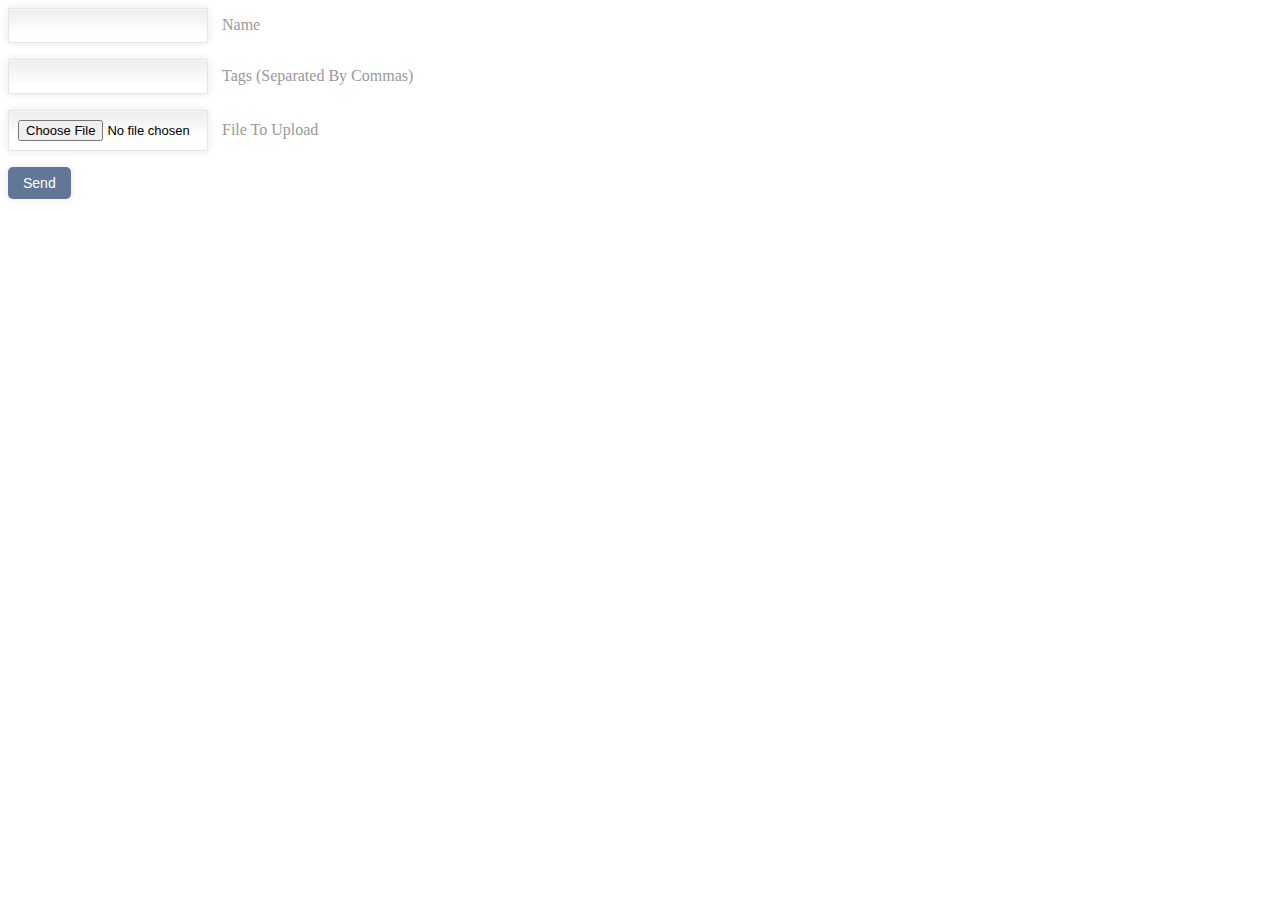
<file: pub/index.html>
<html>

<head>
<link rel="stylesheet" type="text/css" href="style.css">

</head>
<body>
</body>


<form class="form" method="post" enctype="multipart/form-data" action="/upload">
	<p class="name">
		<input type="text" name="name" id="name" />
		<label for="name">Name</label>
	</p>

	<p class="tags">
		<input type="text" name="tags" id="tags" />
		<label for="tags">Tags (Separated By Commas)</label>
	</p>

	<p class="file">
      <input type="file" name="file">
	  <label for="file"> File To Upload </label>
	</p>

	<p class="submit">
		<input type="submit" value="Send" />
	</p>

</form>

</html>
</file>
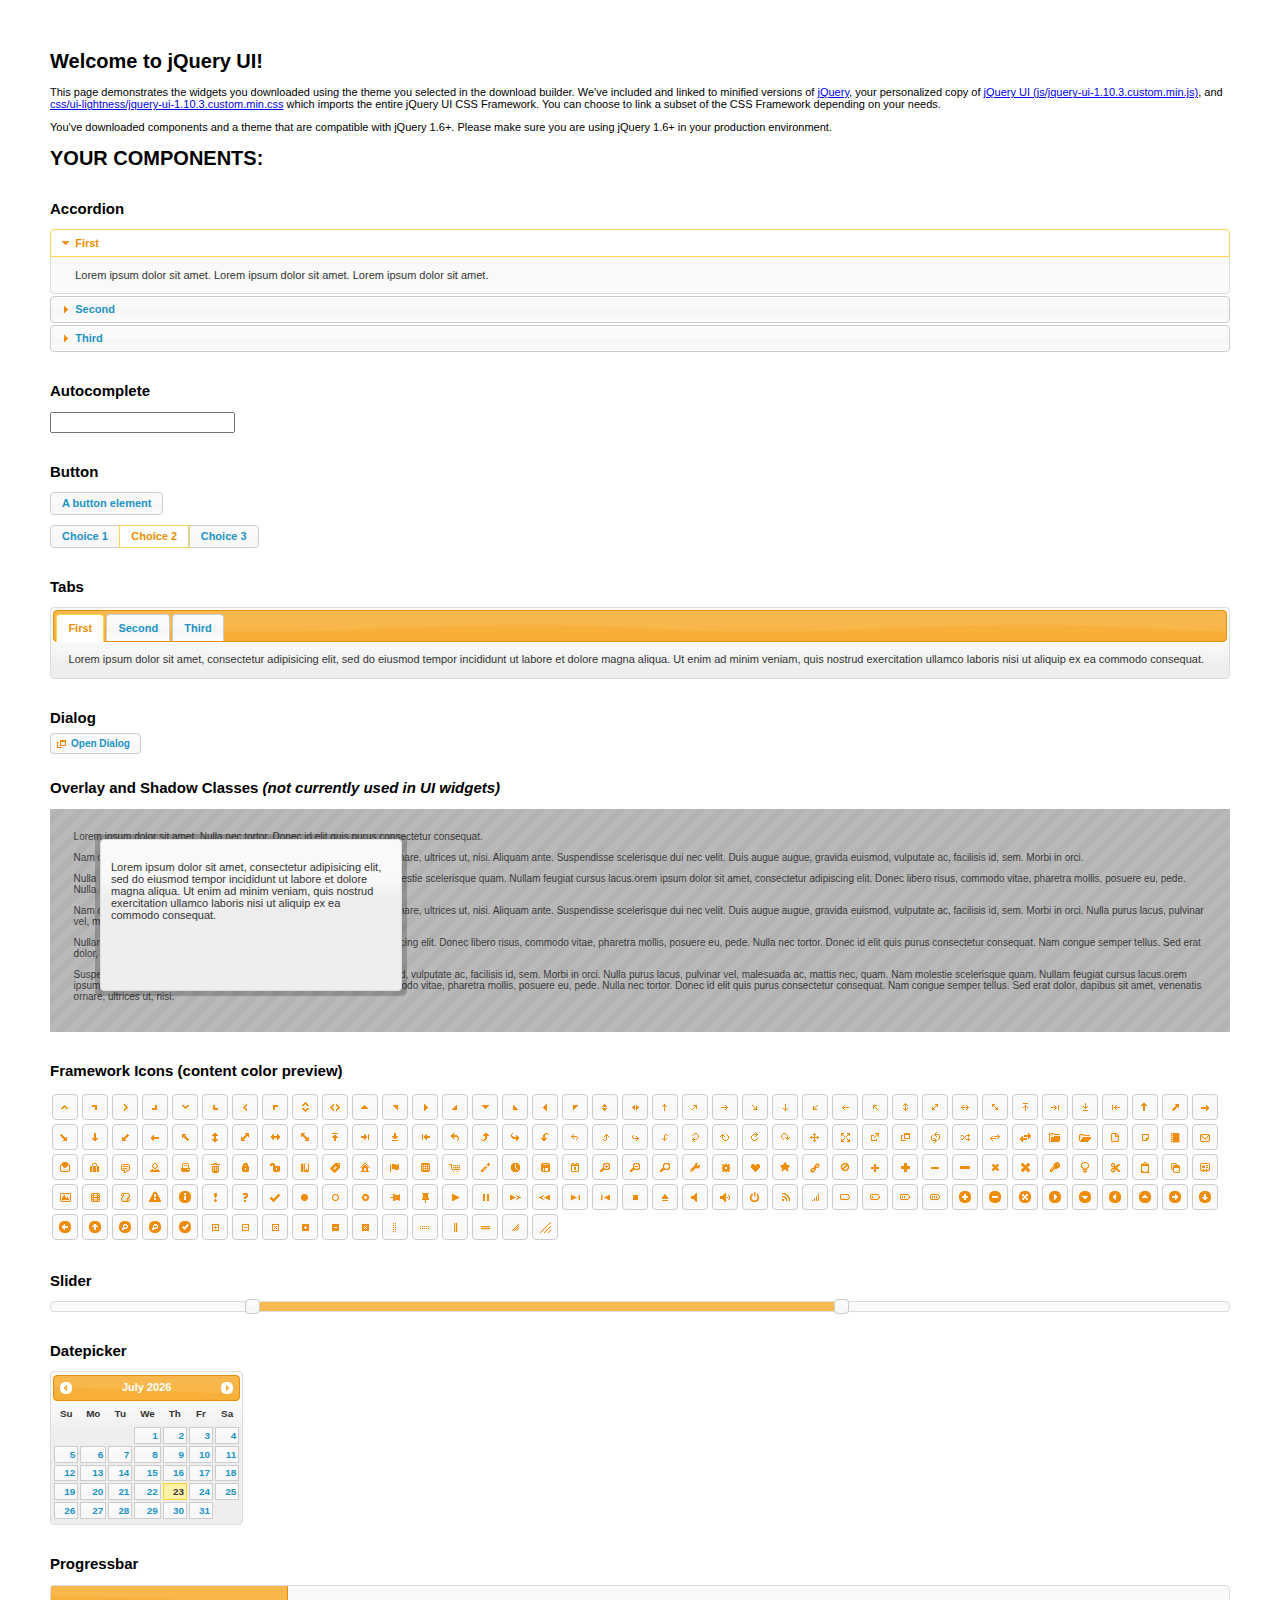
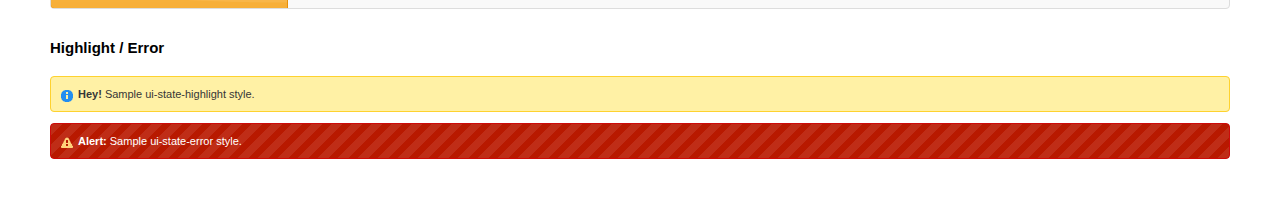
<file: pub/jquery-ui/index.html>
<!doctype html>
<html lang="us">
<head>
	<meta charset="utf-8">
	<title>jQuery UI Example Page</title>
	<link href="css/ui-lightness/jquery-ui-1.10.3.custom.css" rel="stylesheet">
	<script src="js/jquery-1.9.1.js"></script>
	<script src="js/jquery-ui-1.10.3.custom.js"></script>
	<script>
	$(function() {
		
		$( "#accordion" ).accordion();
		

		
		var availableTags = [
			"ActionScript",
			"AppleScript",
			"Asp",
			"BASIC",
			"C",
			"C++",
			"Clojure",
			"COBOL",
			"ColdFusion",
			"Erlang",
			"Fortran",
			"Groovy",
			"Haskell",
			"Java",
			"JavaScript",
			"Lisp",
			"Perl",
			"PHP",
			"Python",
			"Ruby",
			"Scala",
			"Scheme"
		];
		$( "#autocomplete" ).autocomplete({
			source: availableTags
		});
		

		
		$( "#button" ).button();
		$( "#radioset" ).buttonset();
		

		
		$( "#tabs" ).tabs();
		

		
		$( "#dialog" ).dialog({
			autoOpen: false,
			width: 400,
			buttons: [
				{
					text: "Ok",
					click: function() {
						$( this ).dialog( "close" );
					}
				},
				{
					text: "Cancel",
					click: function() {
						$( this ).dialog( "close" );
					}
				}
			]
		});

		// Link to open the dialog
		$( "#dialog-link" ).click(function( event ) {
			$( "#dialog" ).dialog( "open" );
			event.preventDefault();
		});
		

		
		$( "#datepicker" ).datepicker({
			inline: true
		});
		

		
		$( "#slider" ).slider({
			range: true,
			values: [ 17, 67 ]
		});
		

		
		$( "#progressbar" ).progressbar({
			value: 20
		});
		

		// Hover states on the static widgets
		$( "#dialog-link, #icons li" ).hover(
			function() {
				$( this ).addClass( "ui-state-hover" );
			},
			function() {
				$( this ).removeClass( "ui-state-hover" );
			}
		);
	});
	</script>
	<style>
	body{
		font: 62.5% "Trebuchet MS", sans-serif;
		margin: 50px;
	}
	.demoHeaders {
		margin-top: 2em;
	}
	#dialog-link {
		padding: .4em 1em .4em 20px;
		text-decoration: none;
		position: relative;
	}
	#dialog-link span.ui-icon {
		margin: 0 5px 0 0;
		position: absolute;
		left: .2em;
		top: 50%;
		margin-top: -8px;
	}
	#icons {
		margin: 0;
		padding: 0;
	}
	#icons li {
		margin: 2px;
		position: relative;
		padding: 4px 0;
		cursor: pointer;
		float: left;
		list-style: none;
	}
	#icons span.ui-icon {
		float: left;
		margin: 0 4px;
	}
	.fakewindowcontain .ui-widget-overlay {
		position: absolute;
	}
	</style>
</head>
<body>

<h1>Welcome to jQuery UI!</h1>

<div class="ui-widget">
	<p>This page demonstrates the widgets you downloaded using the theme you selected in the download builder. We've included and linked to minified versions of <a href="js/jquery-1.9.1.js">jQuery</a>, your personalized copy of <a href="js/jquery-ui-1.10.3.custom.min.js">jQuery UI (js/jquery-ui-1.10.3.custom.min.js)</a>, and <a href="css/ui-lightness/jquery-ui-1.10.3.custom.min.css">css/ui-lightness/jquery-ui-1.10.3.custom.min.css</a> which imports the entire jQuery UI CSS Framework. You can choose to link a subset of the CSS Framework depending on your needs. </p>
	<p>You've downloaded components and a theme that are compatible with jQuery 1.6+. Please make sure you are using jQuery 1.6+ in your production environment.</p>
</div>

<h1>YOUR COMPONENTS:</h1>


<!-- Accordion -->
<h2 class="demoHeaders">Accordion</h2>
<div id="accordion">
	<h3>First</h3>
	<div>Lorem ipsum dolor sit amet. Lorem ipsum dolor sit amet. Lorem ipsum dolor sit amet.</div>
	<h3>Second</h3>
	<div>Phasellus mattis tincidunt nibh.</div>
	<h3>Third</h3>
	<div>Nam dui erat, auctor a, dignissim quis.</div>
</div>



<!-- Autocomplete -->
<h2 class="demoHeaders">Autocomplete</h2>
<div>
	<input id="autocomplete" title="type &quot;a&quot;">
</div>



<!-- Button -->
<h2 class="demoHeaders">Button</h2>
<button id="button">A button element</button>
<form style="margin-top: 1em;">
	<div id="radioset">
		<input type="radio" id="radio1" name="radio"><label for="radio1">Choice 1</label>
		<input type="radio" id="radio2" name="radio" checked="checked"><label for="radio2">Choice 2</label>
		<input type="radio" id="radio3" name="radio"><label for="radio3">Choice 3</label>
	</div>
</form>



<!-- Tabs -->
<h2 class="demoHeaders">Tabs</h2>
<div id="tabs">
	<ul>
		<li><a href="#tabs-1">First</a></li>
		<li><a href="#tabs-2">Second</a></li>
		<li><a href="#tabs-3">Third</a></li>
	</ul>
	<div id="tabs-1">Lorem ipsum dolor sit amet, consectetur adipisicing elit, sed do eiusmod tempor incididunt ut labore et dolore magna aliqua. Ut enim ad minim veniam, quis nostrud exercitation ullamco laboris nisi ut aliquip ex ea commodo consequat.</div>
	<div id="tabs-2">Phasellus mattis tincidunt nibh. Cras orci urna, blandit id, pretium vel, aliquet ornare, felis. Maecenas scelerisque sem non nisl. Fusce sed lorem in enim dictum bibendum.</div>
	<div id="tabs-3">Nam dui erat, auctor a, dignissim quis, sollicitudin eu, felis. Pellentesque nisi urna, interdum eget, sagittis et, consequat vestibulum, lacus. Mauris porttitor ullamcorper augue.</div>
</div>



<!-- Dialog NOTE: Dialog is not generated by UI in this demo so it can be visually styled in themeroller-->
<h2 class="demoHeaders">Dialog</h2>
<p><a href="#" id="dialog-link" class="ui-state-default ui-corner-all"><span class="ui-icon ui-icon-newwin"></span>Open Dialog</a></p>

<h2 class="demoHeaders">Overlay and Shadow Classes <em>(not currently used in UI widgets)</em></h2>
<div style="position: relative; width: 96%; height: 200px; padding:1% 2%; overflow:hidden;" class="fakewindowcontain">
	<p>Lorem ipsum dolor sit amet,  Nulla nec tortor. Donec id elit quis purus consectetur consequat. </p><p>Nam congue semper tellus. Sed erat dolor, dapibus sit amet, venenatis ornare, ultrices ut, nisi. Aliquam ante. Suspendisse scelerisque dui nec velit. Duis augue augue, gravida euismod, vulputate ac, facilisis id, sem. Morbi in orci. </p><p>Nulla purus lacus, pulvinar vel, malesuada ac, mattis nec, quam. Nam molestie scelerisque quam. Nullam feugiat cursus lacus.orem ipsum dolor sit amet, consectetur adipiscing elit. Donec libero risus, commodo vitae, pharetra mollis, posuere eu, pede. Nulla nec tortor. Donec id elit quis purus consectetur consequat. </p><p>Nam congue semper tellus. Sed erat dolor, dapibus sit amet, venenatis ornare, ultrices ut, nisi. Aliquam ante. Suspendisse scelerisque dui nec velit. Duis augue augue, gravida euismod, vulputate ac, facilisis id, sem. Morbi in orci. Nulla purus lacus, pulvinar vel, malesuada ac, mattis nec, quam. Nam molestie scelerisque quam. </p><p>Nullam feugiat cursus lacus.orem ipsum dolor sit amet, consectetur adipiscing elit. Donec libero risus, commodo vitae, pharetra mollis, posuere eu, pede. Nulla nec tortor. Donec id elit quis purus consectetur consequat. Nam congue semper tellus. Sed erat dolor, dapibus sit amet, venenatis ornare, ultrices ut, nisi. Aliquam ante. </p><p>Suspendisse scelerisque dui nec velit. Duis augue augue, gravida euismod, vulputate ac, facilisis id, sem. Morbi in orci. Nulla purus lacus, pulvinar vel, malesuada ac, mattis nec, quam. Nam molestie scelerisque quam. Nullam feugiat cursus lacus.orem ipsum dolor sit amet, consectetur adipiscing elit. Donec libero risus, commodo vitae, pharetra mollis, posuere eu, pede. Nulla nec tortor. Donec id elit quis purus consectetur consequat. Nam congue semper tellus. Sed erat dolor, dapibus sit amet, venenatis ornare, ultrices ut, nisi. </p>

	<!-- ui-dialog -->
	<div class="ui-overlay"><div class="ui-widget-overlay"></div><div class="ui-widget-shadow ui-corner-all" style="width: 302px; height: 152px; position: absolute; left: 50px; top: 30px;"></div></div>
	<div style="position: absolute; width: 280px; height: 130px;left: 50px; top: 30px; padding: 10px;" class="ui-widget ui-widget-content ui-corner-all">
		<div class="ui-dialog-content ui-widget-content" style="background: none; border: 0;">
			<p>Lorem ipsum dolor sit amet, consectetur adipisicing elit, sed do eiusmod tempor incididunt ut labore et dolore magna aliqua. Ut enim ad minim veniam, quis nostrud exercitation ullamco laboris nisi ut aliquip ex ea commodo consequat.</p>
		</div>
	</div>

</div>

<!-- ui-dialog -->
<div id="dialog" title="Dialog Title">
	<p>Lorem ipsum dolor sit amet, consectetur adipisicing elit, sed do eiusmod tempor incididunt ut labore et dolore magna aliqua. Ut enim ad minim veniam, quis nostrud exercitation ullamco laboris nisi ut aliquip ex ea commodo consequat.</p>
</div>



<h2 class="demoHeaders">Framework Icons (content color preview)</h2>
<ul id="icons" class="ui-widget ui-helper-clearfix">
	<li class="ui-state-default ui-corner-all" title=".ui-icon-carat-1-n"><span class="ui-icon ui-icon-carat-1-n"></span></li>
	<li class="ui-state-default ui-corner-all" title=".ui-icon-carat-1-ne"><span class="ui-icon ui-icon-carat-1-ne"></span></li>
	<li class="ui-state-default ui-corner-all" title=".ui-icon-carat-1-e"><span class="ui-icon ui-icon-carat-1-e"></span></li>
	<li class="ui-state-default ui-corner-all" title=".ui-icon-carat-1-se"><span class="ui-icon ui-icon-carat-1-se"></span></li>
	<li class="ui-state-default ui-corner-all" title=".ui-icon-carat-1-s"><span class="ui-icon ui-icon-carat-1-s"></span></li>
	<li class="ui-state-default ui-corner-all" title=".ui-icon-carat-1-sw"><span class="ui-icon ui-icon-carat-1-sw"></span></li>
	<li class="ui-state-default ui-corner-all" title=".ui-icon-carat-1-w"><span class="ui-icon ui-icon-carat-1-w"></span></li>
	<li class="ui-state-default ui-corner-all" title=".ui-icon-carat-1-nw"><span class="ui-icon ui-icon-carat-1-nw"></span></li>
	<li class="ui-state-default ui-corner-all" title=".ui-icon-carat-2-n-s"><span class="ui-icon ui-icon-carat-2-n-s"></span></li>
	<li class="ui-state-default ui-corner-all" title=".ui-icon-carat-2-e-w"><span class="ui-icon ui-icon-carat-2-e-w"></span></li>
	<li class="ui-state-default ui-corner-all" title=".ui-icon-triangle-1-n"><span class="ui-icon ui-icon-triangle-1-n"></span></li>
	<li class="ui-state-default ui-corner-all" title=".ui-icon-triangle-1-ne"><span class="ui-icon ui-icon-triangle-1-ne"></span></li>
	<li class="ui-state-default ui-corner-all" title=".ui-icon-triangle-1-e"><span class="ui-icon ui-icon-triangle-1-e"></span></li>
	<li class="ui-state-default ui-corner-all" title=".ui-icon-triangle-1-se"><span class="ui-icon ui-icon-triangle-1-se"></span></li>
	<li class="ui-state-default ui-corner-all" title=".ui-icon-triangle-1-s"><span class="ui-icon ui-icon-triangle-1-s"></span></li>
	<li class="ui-state-default ui-corner-all" title=".ui-icon-triangle-1-sw"><span class="ui-icon ui-icon-triangle-1-sw"></span></li>
	<li class="ui-state-default ui-corner-all" title=".ui-icon-triangle-1-w"><span class="ui-icon ui-icon-triangle-1-w"></span></li>
	<li class="ui-state-default ui-corner-all" title=".ui-icon-triangle-1-nw"><span class="ui-icon ui-icon-triangle-1-nw"></span></li>
	<li class="ui-state-default ui-corner-all" title=".ui-icon-triangle-2-n-s"><span class="ui-icon ui-icon-triangle-2-n-s"></span></li>
	<li class="ui-state-default ui-corner-all" title=".ui-icon-triangle-2-e-w"><span class="ui-icon ui-icon-triangle-2-e-w"></span></li>
	<li class="ui-state-default ui-corner-all" title=".ui-icon-arrow-1-n"><span class="ui-icon ui-icon-arrow-1-n"></span></li>
	<li class="ui-state-default ui-corner-all" title=".ui-icon-arrow-1-ne"><span class="ui-icon ui-icon-arrow-1-ne"></span></li>
	<li class="ui-state-default ui-corner-all" title=".ui-icon-arrow-1-e"><span class="ui-icon ui-icon-arrow-1-e"></span></li>
	<li class="ui-state-default ui-corner-all" title=".ui-icon-arrow-1-se"><span class="ui-icon ui-icon-arrow-1-se"></span></li>
	<li class="ui-state-default ui-corner-all" title=".ui-icon-arrow-1-s"><span class="ui-icon ui-icon-arrow-1-s"></span></li>
	<li class="ui-state-default ui-corner-all" title=".ui-icon-arrow-1-sw"><span class="ui-icon ui-icon-arrow-1-sw"></span></li>
	<li class="ui-state-default ui-corner-all" title=".ui-icon-arrow-1-w"><span class="ui-icon ui-icon-arrow-1-w"></span></li>
	<li class="ui-state-default ui-corner-all" title=".ui-icon-arrow-1-nw"><span class="ui-icon ui-icon-arrow-1-nw"></span></li>
	<li class="ui-state-default ui-corner-all" title=".ui-icon-arrow-2-n-s"><span class="ui-icon ui-icon-arrow-2-n-s"></span></li>
	<li class="ui-state-default ui-corner-all" title=".ui-icon-arrow-2-ne-sw"><span class="ui-icon ui-icon-arrow-2-ne-sw"></span></li>
	<li class="ui-state-default ui-corner-all" title=".ui-icon-arrow-2-e-w"><span class="ui-icon ui-icon-arrow-2-e-w"></span></li>
	<li class="ui-state-default ui-corner-all" title=".ui-icon-arrow-2-se-nw"><span class="ui-icon ui-icon-arrow-2-se-nw"></span></li>
	<li class="ui-state-default ui-corner-all" title=".ui-icon-arrowstop-1-n"><span class="ui-icon ui-icon-arrowstop-1-n"></span></li>
	<li class="ui-state-default ui-corner-all" title=".ui-icon-arrowstop-1-e"><span class="ui-icon ui-icon-arrowstop-1-e"></span></li>
	<li class="ui-state-default ui-corner-all" title=".ui-icon-arrowstop-1-s"><span class="ui-icon ui-icon-arrowstop-1-s"></span></li>
	<li class="ui-state-default ui-corner-all" title=".ui-icon-arrowstop-1-w"><span class="ui-icon ui-icon-arrowstop-1-w"></span></li>
	<li class="ui-state-default ui-corner-all" title=".ui-icon-arrowthick-1-n"><span class="ui-icon ui-icon-arrowthick-1-n"></span></li>
	<li class="ui-state-default ui-corner-all" title=".ui-icon-arrowthick-1-ne"><span class="ui-icon ui-icon-arrowthick-1-ne"></span></li>
	<li class="ui-state-default ui-corner-all" title=".ui-icon-arrowthick-1-e"><span class="ui-icon ui-icon-arrowthick-1-e"></span></li>
	<li class="ui-state-default ui-corner-all" title=".ui-icon-arrowthick-1-se"><span class="ui-icon ui-icon-arrowthick-1-se"></span></li>
	<li class="ui-state-default ui-corner-all" title=".ui-icon-arrowthick-1-s"><span class="ui-icon ui-icon-arrowthick-1-s"></span></li>
	<li class="ui-state-default ui-corner-all" title=".ui-icon-arrowthick-1-sw"><span class="ui-icon ui-icon-arrowthick-1-sw"></span></li>
	<li class="ui-state-default ui-corner-all" title=".ui-icon-arrowthick-1-w"><span class="ui-icon ui-icon-arrowthick-1-w"></span></li>
	<li class="ui-state-default ui-corner-all" title=".ui-icon-arrowthick-1-nw"><span class="ui-icon ui-icon-arrowthick-1-nw"></span></li>
	<li class="ui-state-default ui-corner-all" title=".ui-icon-arrowthick-2-n-s"><span class="ui-icon ui-icon-arrowthick-2-n-s"></span></li>
	<li class="ui-state-default ui-corner-all" title=".ui-icon-arrowthick-2-ne-sw"><span class="ui-icon ui-icon-arrowthick-2-ne-sw"></span></li>
	<li class="ui-state-default ui-corner-all" title=".ui-icon-arrowthick-2-e-w"><span class="ui-icon ui-icon-arrowthick-2-e-w"></span></li>
	<li class="ui-state-default ui-corner-all" title=".ui-icon-arrowthick-2-se-nw"><span class="ui-icon ui-icon-arrowthick-2-se-nw"></span></li>
	<li class="ui-state-default ui-corner-all" title=".ui-icon-arrowthickstop-1-n"><span class="ui-icon ui-icon-arrowthickstop-1-n"></span></li>
	<li class="ui-state-default ui-corner-all" title=".ui-icon-arrowthickstop-1-e"><span class="ui-icon ui-icon-arrowthickstop-1-e"></span></li>
	<li class="ui-state-default ui-corner-all" title=".ui-icon-arrowthickstop-1-s"><span class="ui-icon ui-icon-arrowthickstop-1-s"></span></li>
	<li class="ui-state-default ui-corner-all" title=".ui-icon-arrowthickstop-1-w"><span class="ui-icon ui-icon-arrowthickstop-1-w"></span></li>
	<li class="ui-state-default ui-corner-all" title=".ui-icon-arrowreturnthick-1-w"><span class="ui-icon ui-icon-arrowreturnthick-1-w"></span></li>
	<li class="ui-state-default ui-corner-all" title=".ui-icon-arrowreturnthick-1-n"><span class="ui-icon ui-icon-arrowreturnthick-1-n"></span></li>
	<li class="ui-state-default ui-corner-all" title=".ui-icon-arrowreturnthick-1-e"><span class="ui-icon ui-icon-arrowreturnthick-1-e"></span></li>
	<li class="ui-state-default ui-corner-all" title=".ui-icon-arrowreturnthick-1-s"><span class="ui-icon ui-icon-arrowreturnthick-1-s"></span></li>
	<li class="ui-state-default ui-corner-all" title=".ui-icon-arrowreturn-1-w"><span class="ui-icon ui-icon-arrowreturn-1-w"></span></li>
	<li class="ui-state-default ui-corner-all" title=".ui-icon-arrowreturn-1-n"><span class="ui-icon ui-icon-arrowreturn-1-n"></span></li>
	<li class="ui-state-default ui-corner-all" title=".ui-icon-arrowreturn-1-e"><span class="ui-icon ui-icon-arrowreturn-1-e"></span></li>
	<li class="ui-state-default ui-corner-all" title=".ui-icon-arrowreturn-1-s"><span class="ui-icon ui-icon-arrowreturn-1-s"></span></li>
	<li class="ui-state-default ui-corner-all" title=".ui-icon-arrowrefresh-1-w"><span class="ui-icon ui-icon-arrowrefresh-1-w"></span></li>
	<li class="ui-state-default ui-corner-all" title=".ui-icon-arrowrefresh-1-n"><span class="ui-icon ui-icon-arrowrefresh-1-n"></span></li>
	<li class="ui-state-default ui-corner-all" title=".ui-icon-arrowrefresh-1-e"><span class="ui-icon ui-icon-arrowrefresh-1-e"></span></li>
	<li class="ui-state-default ui-corner-all" title=".ui-icon-arrowrefresh-1-s"><span class="ui-icon ui-icon-arrowrefresh-1-s"></span></li>
	<li class="ui-state-default ui-corner-all" title=".ui-icon-arrow-4"><span class="ui-icon ui-icon-arrow-4"></span></li>
	<li class="ui-state-default ui-corner-all" title=".ui-icon-arrow-4-diag"><span class="ui-icon ui-icon-arrow-4-diag"></span></li>
	<li class="ui-state-default ui-corner-all" title=".ui-icon-extlink"><span class="ui-icon ui-icon-extlink"></span></li>
	<li class="ui-state-default ui-corner-all" title=".ui-icon-newwin"><span class="ui-icon ui-icon-newwin"></span></li>
	<li class="ui-state-default ui-corner-all" title=".ui-icon-refresh"><span class="ui-icon ui-icon-refresh"></span></li>
	<li class="ui-state-default ui-corner-all" title=".ui-icon-shuffle"><span class="ui-icon ui-icon-shuffle"></span></li>
	<li class="ui-state-default ui-corner-all" title=".ui-icon-transfer-e-w"><span class="ui-icon ui-icon-transfer-e-w"></span></li>
	<li class="ui-state-default ui-corner-all" title=".ui-icon-transferthick-e-w"><span class="ui-icon ui-icon-transferthick-e-w"></span></li>
	<li class="ui-state-default ui-corner-all" title=".ui-icon-folder-collapsed"><span class="ui-icon ui-icon-folder-collapsed"></span></li>
	<li class="ui-state-default ui-corner-all" title=".ui-icon-folder-open"><span class="ui-icon ui-icon-folder-open"></span></li>
	<li class="ui-state-default ui-corner-all" title=".ui-icon-document"><span class="ui-icon ui-icon-document"></span></li>
	<li class="ui-state-default ui-corner-all" title=".ui-icon-document-b"><span class="ui-icon ui-icon-document-b"></span></li>
	<li class="ui-state-default ui-corner-all" title=".ui-icon-note"><span class="ui-icon ui-icon-note"></span></li>
	<li class="ui-state-default ui-corner-all" title=".ui-icon-mail-closed"><span class="ui-icon ui-icon-mail-closed"></span></li>
	<li class="ui-state-default ui-corner-all" title=".ui-icon-mail-open"><span class="ui-icon ui-icon-mail-open"></span></li>
	<li class="ui-state-default ui-corner-all" title=".ui-icon-suitcase"><span class="ui-icon ui-icon-suitcase"></span></li>
	<li class="ui-state-default ui-corner-all" title=".ui-icon-comment"><span class="ui-icon ui-icon-comment"></span></li>
	<li class="ui-state-default ui-corner-all" title=".ui-icon-person"><span class="ui-icon ui-icon-person"></span></li>
	<li class="ui-state-default ui-corner-all" title=".ui-icon-print"><span class="ui-icon ui-icon-print"></span></li>
	<li class="ui-state-default ui-corner-all" title=".ui-icon-trash"><span class="ui-icon ui-icon-trash"></span></li>
	<li class="ui-state-default ui-corner-all" title=".ui-icon-locked"><span class="ui-icon ui-icon-locked"></span></li>
	<li class="ui-state-default ui-corner-all" title=".ui-icon-unlocked"><span class="ui-icon ui-icon-unlocked"></span></li>
	<li class="ui-state-default ui-corner-all" title=".ui-icon-bookmark"><span class="ui-icon ui-icon-bookmark"></span></li>
	<li class="ui-state-default ui-corner-all" title=".ui-icon-tag"><span class="ui-icon ui-icon-tag"></span></li>
	<li class="ui-state-default ui-corner-all" title=".ui-icon-home"><span class="ui-icon ui-icon-home"></span></li>
	<li class="ui-state-default ui-corner-all" title=".ui-icon-flag"><span class="ui-icon ui-icon-flag"></span></li>
	<li class="ui-state-default ui-corner-all" title=".ui-icon-calculator"><span class="ui-icon ui-icon-calculator"></span></li>
	<li class="ui-state-default ui-corner-all" title=".ui-icon-cart"><span class="ui-icon ui-icon-cart"></span></li>
	<li class="ui-state-default ui-corner-all" title=".ui-icon-pencil"><span class="ui-icon ui-icon-pencil"></span></li>
	<li class="ui-state-default ui-corner-all" title=".ui-icon-clock"><span class="ui-icon ui-icon-clock"></span></li>
	<li class="ui-state-default ui-corner-all" title=".ui-icon-disk"><span class="ui-icon ui-icon-disk"></span></li>
	<li class="ui-state-default ui-corner-all" title=".ui-icon-calendar"><span class="ui-icon ui-icon-calendar"></span></li>
	<li class="ui-state-default ui-corner-all" title=".ui-icon-zoomin"><span class="ui-icon ui-icon-zoomin"></span></li>
	<li class="ui-state-default ui-corner-all" title=".ui-icon-zoomout"><span class="ui-icon ui-icon-zoomout"></span></li>
	<li class="ui-state-default ui-corner-all" title=".ui-icon-search"><span class="ui-icon ui-icon-search"></span></li>
	<li class="ui-state-default ui-corner-all" title=".ui-icon-wrench"><span class="ui-icon ui-icon-wrench"></span></li>
	<li class="ui-state-default ui-corner-all" title=".ui-icon-gear"><span class="ui-icon ui-icon-gear"></span></li>
	<li class="ui-state-default ui-corner-all" title=".ui-icon-heart"><span class="ui-icon ui-icon-heart"></span></li>
	<li class="ui-state-default ui-corner-all" title=".ui-icon-star"><span class="ui-icon ui-icon-star"></span></li>
	<li class="ui-state-default ui-corner-all" title=".ui-icon-link"><span class="ui-icon ui-icon-link"></span></li>
	<li class="ui-state-default ui-corner-all" title=".ui-icon-cancel"><span class="ui-icon ui-icon-cancel"></span></li>
	<li class="ui-state-default ui-corner-all" title=".ui-icon-plus"><span class="ui-icon ui-icon-plus"></span></li>
	<li class="ui-state-default ui-corner-all" title=".ui-icon-plusthick"><span class="ui-icon ui-icon-plusthick"></span></li>
	<li class="ui-state-default ui-corner-all" title=".ui-icon-minus"><span class="ui-icon ui-icon-minus"></span></li>
	<li class="ui-state-default ui-corner-all" title=".ui-icon-minusthick"><span class="ui-icon ui-icon-minusthick"></span></li>
	<li class="ui-state-default ui-corner-all" title=".ui-icon-close"><span class="ui-icon ui-icon-close"></span></li>
	<li class="ui-state-default ui-corner-all" title=".ui-icon-closethick"><span class="ui-icon ui-icon-closethick"></span></li>
	<li class="ui-state-default ui-corner-all" title=".ui-icon-key"><span class="ui-icon ui-icon-key"></span></li>
	<li class="ui-state-default ui-corner-all" title=".ui-icon-lightbulb"><span class="ui-icon ui-icon-lightbulb"></span></li>
	<li class="ui-state-default ui-corner-all" title=".ui-icon-scissors"><span class="ui-icon ui-icon-scissors"></span></li>
	<li class="ui-state-default ui-corner-all" title=".ui-icon-clipboard"><span class="ui-icon ui-icon-clipboard"></span></li>
	<li class="ui-state-default ui-corner-all" title=".ui-icon-copy"><span class="ui-icon ui-icon-copy"></span></li>
	<li class="ui-state-default ui-corner-all" title=".ui-icon-contact"><span class="ui-icon ui-icon-contact"></span></li>
	<li class="ui-state-default ui-corner-all" title=".ui-icon-image"><span class="ui-icon ui-icon-image"></span></li>
	<li class="ui-state-default ui-corner-all" title=".ui-icon-video"><span class="ui-icon ui-icon-video"></span></li>
	<li class="ui-state-default ui-corner-all" title=".ui-icon-script"><span class="ui-icon ui-icon-script"></span></li>
	<li class="ui-state-default ui-corner-all" title=".ui-icon-alert"><span class="ui-icon ui-icon-alert"></span></li>
	<li class="ui-state-default ui-corner-all" title=".ui-icon-info"><span class="ui-icon ui-icon-info"></span></li>
	<li class="ui-state-default ui-corner-all" title=".ui-icon-notice"><span class="ui-icon ui-icon-notice"></span></li>
	<li class="ui-state-default ui-corner-all" title=".ui-icon-help"><span class="ui-icon ui-icon-help"></span></li>
	<li class="ui-state-default ui-corner-all" title=".ui-icon-check"><span class="ui-icon ui-icon-check"></span></li>
	<li class="ui-state-default ui-corner-all" title=".ui-icon-bullet"><span class="ui-icon ui-icon-bullet"></span></li>
	<li class="ui-state-default ui-corner-all" title=".ui-icon-radio-off"><span class="ui-icon ui-icon-radio-off"></span></li>
	<li class="ui-state-default ui-corner-all" title=".ui-icon-radio-on"><span class="ui-icon ui-icon-radio-on"></span></li>
	<li class="ui-state-default ui-corner-all" title=".ui-icon-pin-w"><span class="ui-icon ui-icon-pin-w"></span></li>
	<li class="ui-state-default ui-corner-all" title=".ui-icon-pin-s"><span class="ui-icon ui-icon-pin-s"></span></li>
	<li class="ui-state-default ui-corner-all" title=".ui-icon-play"><span class="ui-icon ui-icon-play"></span></li>
	<li class="ui-state-default ui-corner-all" title=".ui-icon-pause"><span class="ui-icon ui-icon-pause"></span></li>
	<li class="ui-state-default ui-corner-all" title=".ui-icon-seek-next"><span class="ui-icon ui-icon-seek-next"></span></li>
	<li class="ui-state-default ui-corner-all" title=".ui-icon-seek-prev"><span class="ui-icon ui-icon-seek-prev"></span></li>
	<li class="ui-state-default ui-corner-all" title=".ui-icon-seek-end"><span class="ui-icon ui-icon-seek-end"></span></li>
	<li class="ui-state-default ui-corner-all" title=".ui-icon-seek-first"><span class="ui-icon ui-icon-seek-first"></span></li>
	<li class="ui-state-default ui-corner-all" title=".ui-icon-stop"><span class="ui-icon ui-icon-stop"></span></li>
	<li class="ui-state-default ui-corner-all" title=".ui-icon-eject"><span class="ui-icon ui-icon-eject"></span></li>
	<li class="ui-state-default ui-corner-all" title=".ui-icon-volume-off"><span class="ui-icon ui-icon-volume-off"></span></li>
	<li class="ui-state-default ui-corner-all" title=".ui-icon-volume-on"><span class="ui-icon ui-icon-volume-on"></span></li>
	<li class="ui-state-default ui-corner-all" title=".ui-icon-power"><span class="ui-icon ui-icon-power"></span></li>
	<li class="ui-state-default ui-corner-all" title=".ui-icon-signal-diag"><span class="ui-icon ui-icon-signal-diag"></span></li>
	<li class="ui-state-default ui-corner-all" title=".ui-icon-signal"><span class="ui-icon ui-icon-signal"></span></li>
	<li class="ui-state-default ui-corner-all" title=".ui-icon-battery-0"><span class="ui-icon ui-icon-battery-0"></span></li>
	<li class="ui-state-default ui-corner-all" title=".ui-icon-battery-1"><span class="ui-icon ui-icon-battery-1"></span></li>
	<li class="ui-state-default ui-corner-all" title=".ui-icon-battery-2"><span class="ui-icon ui-icon-battery-2"></span></li>
	<li class="ui-state-default ui-corner-all" title=".ui-icon-battery-3"><span class="ui-icon ui-icon-battery-3"></span></li>
	<li class="ui-state-default ui-corner-all" title=".ui-icon-circle-plus"><span class="ui-icon ui-icon-circle-plus"></span></li>
	<li class="ui-state-default ui-corner-all" title=".ui-icon-circle-minus"><span class="ui-icon ui-icon-circle-minus"></span></li>
	<li class="ui-state-default ui-corner-all" title=".ui-icon-circle-close"><span class="ui-icon ui-icon-circle-close"></span></li>
	<li class="ui-state-default ui-corner-all" title=".ui-icon-circle-triangle-e"><span class="ui-icon ui-icon-circle-triangle-e"></span></li>
	<li class="ui-state-default ui-corner-all" title=".ui-icon-circle-triangle-s"><span class="ui-icon ui-icon-circle-triangle-s"></span></li>
	<li class="ui-state-default ui-corner-all" title=".ui-icon-circle-triangle-w"><span class="ui-icon ui-icon-circle-triangle-w"></span></li>
	<li class="ui-state-default ui-corner-all" title=".ui-icon-circle-triangle-n"><span class="ui-icon ui-icon-circle-triangle-n"></span></li>
	<li class="ui-state-default ui-corner-all" title=".ui-icon-circle-arrow-e"><span class="ui-icon ui-icon-circle-arrow-e"></span></li>
	<li class="ui-state-default ui-corner-all" title=".ui-icon-circle-arrow-s"><span class="ui-icon ui-icon-circle-arrow-s"></span></li>
	<li class="ui-state-default ui-corner-all" title=".ui-icon-circle-arrow-w"><span class="ui-icon ui-icon-circle-arrow-w"></span></li>
	<li class="ui-state-default ui-corner-all" title=".ui-icon-circle-arrow-n"><span class="ui-icon ui-icon-circle-arrow-n"></span></li>
	<li class="ui-state-default ui-corner-all" title=".ui-icon-circle-zoomin"><span class="ui-icon ui-icon-circle-zoomin"></span></li>
	<li class="ui-state-default ui-corner-all" title=".ui-icon-circle-zoomout"><span class="ui-icon ui-icon-circle-zoomout"></span></li>
	<li class="ui-state-default ui-corner-all" title=".ui-icon-circle-check"><span class="ui-icon ui-icon-circle-check"></span></li>
	<li class="ui-state-default ui-corner-all" title=".ui-icon-circlesmall-plus"><span class="ui-icon ui-icon-circlesmall-plus"></span></li>
	<li class="ui-state-default ui-corner-all" title=".ui-icon-circlesmall-minus"><span class="ui-icon ui-icon-circlesmall-minus"></span></li>
	<li class="ui-state-default ui-corner-all" title=".ui-icon-circlesmall-close"><span class="ui-icon ui-icon-circlesmall-close"></span></li>
	<li class="ui-state-default ui-corner-all" title=".ui-icon-squaresmall-plus"><span class="ui-icon ui-icon-squaresmall-plus"></span></li>
	<li class="ui-state-default ui-corner-all" title=".ui-icon-squaresmall-minus"><span class="ui-icon ui-icon-squaresmall-minus"></span></li>
	<li class="ui-state-default ui-corner-all" title=".ui-icon-squaresmall-close"><span class="ui-icon ui-icon-squaresmall-close"></span></li>
	<li class="ui-state-default ui-corner-all" title=".ui-icon-grip-dotted-vertical"><span class="ui-icon ui-icon-grip-dotted-vertical"></span></li>
	<li class="ui-state-default ui-corner-all" title=".ui-icon-grip-dotted-horizontal"><span class="ui-icon ui-icon-grip-dotted-horizontal"></span></li>
	<li class="ui-state-default ui-corner-all" title=".ui-icon-grip-solid-vertical"><span class="ui-icon ui-icon-grip-solid-vertical"></span></li>
	<li class="ui-state-default ui-corner-all" title=".ui-icon-grip-solid-horizontal"><span class="ui-icon ui-icon-grip-solid-horizontal"></span></li>
	<li class="ui-state-default ui-corner-all" title=".ui-icon-gripsmall-diagonal-se"><span class="ui-icon ui-icon-gripsmall-diagonal-se"></span></li>
	<li class="ui-state-default ui-corner-all" title=".ui-icon-grip-diagonal-se"><span class="ui-icon ui-icon-grip-diagonal-se"></span></li>
</ul>


<!-- Slider -->
<h2 class="demoHeaders">Slider</h2>
<div id="slider"></div>



<!-- Datepicker -->
<h2 class="demoHeaders">Datepicker</h2>
<div id="datepicker"></div>



<!-- Progressbar -->
<h2 class="demoHeaders">Progressbar</h2>
<div id="progressbar"></div>


<!-- Highlight / Error -->
<h2 class="demoHeaders">Highlight / Error</h2>
<div class="ui-widget">
	<div class="ui-state-highlight ui-corner-all" style="margin-top: 20px; padding: 0 .7em;">
		<p><span class="ui-icon ui-icon-info" style="float: left; margin-right: .3em;"></span>
		<strong>Hey!</strong> Sample ui-state-highlight style.</p>
	</div>
</div>
<br>
<div class="ui-widget">
	<div class="ui-state-error ui-corner-all" style="padding: 0 .7em;">
		<p><span class="ui-icon ui-icon-alert" style="float: left; margin-right: .3em;"></span>
		<strong>Alert:</strong> Sample ui-state-error style.</p>
	</div>
</div>

</body>
</html>
</file>
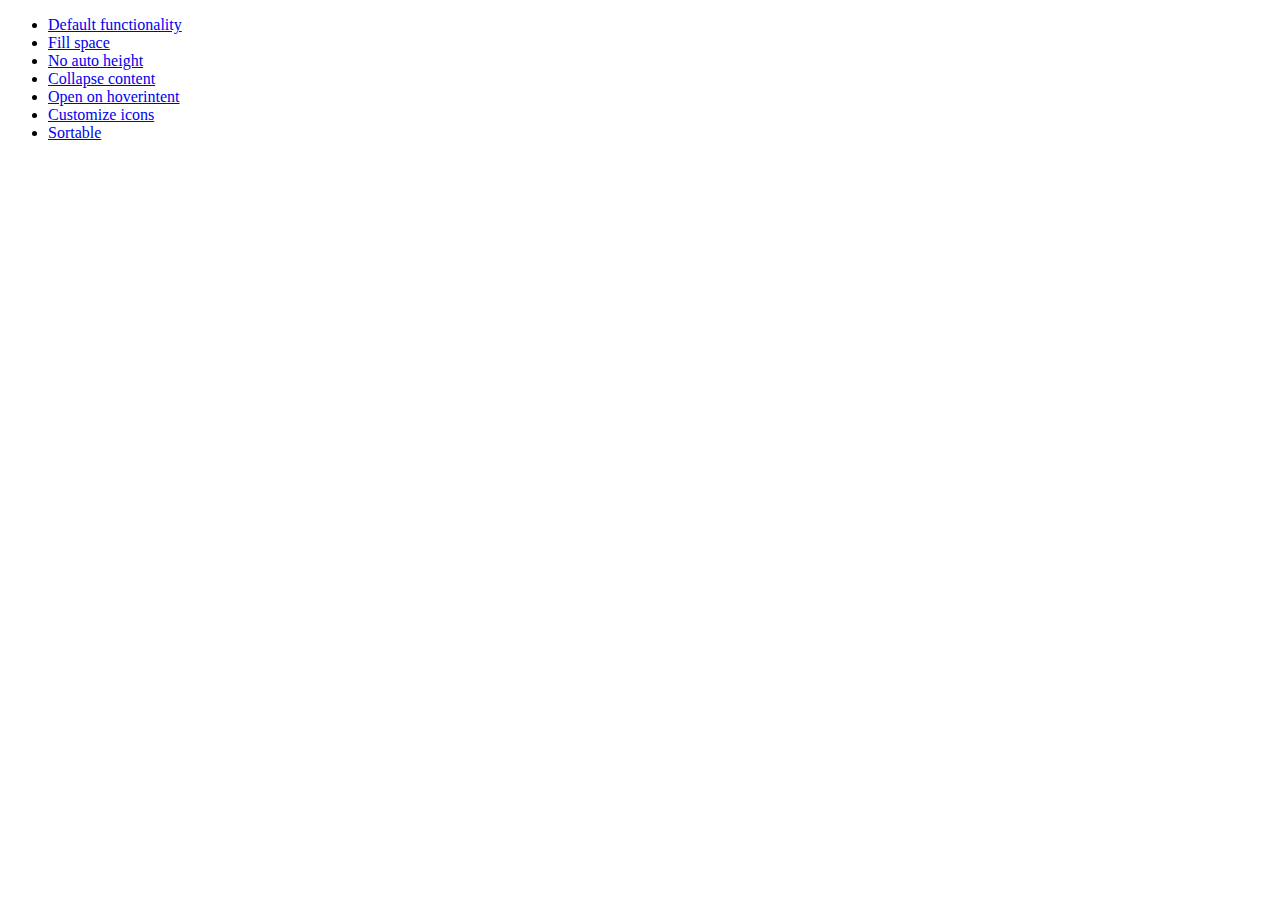
<file: pub/jquery-ui/development-bundle/demos/accordion/index.html>
<!doctype html>
<html lang="en">
<head>
	<meta charset="utf-8">
	<title>jQuery UI Accordion Demos</title>
</head>
<body>

<ul>
	<li><a href="default.html">Default functionality</a></li>
	<li><a href="fillspace.html">Fill space</a></li>
	<li><a href="no-auto-height.html">No auto height</a></li>
	<li><a href="collapsible.html">Collapse content</a></li>
	<li><a href="hoverintent.html">Open on hoverintent</a></li>
	<li><a href="custom-icons.html">Customize icons</a></li>
	<li><a href="sortable.html">Sortable</a></li>
</ul>

</body>
</html>
</file>
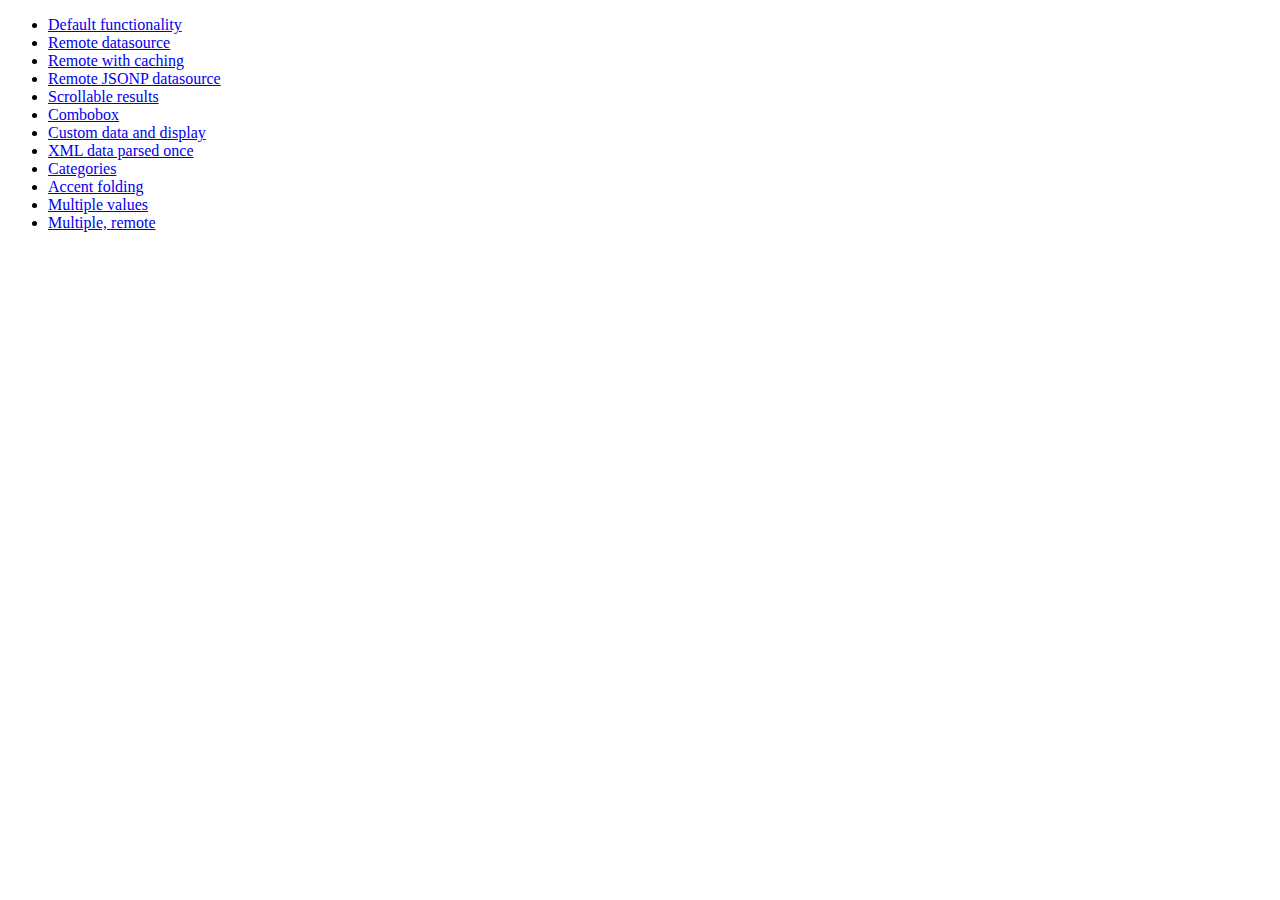
<file: pub/jquery-ui/development-bundle/demos/autocomplete/index.html>
<!doctype html>
<html lang="en">
<head>
	<meta charset="utf-8">
	<title>jQuery UI Autocomplete Demos</title>
</head>
<body>

<ul>
	<li><a href="default.html">Default functionality</a></li>
	<li><a href="remote.html">Remote datasource</a></li>
	<li><a href="remote-with-cache.html">Remote with caching</a></li>
	<li><a href="remote-jsonp.html">Remote JSONP datasource</a></li>
	<li><a href="maxheight.html">Scrollable results</a></li>
	<li><a href="combobox.html">Combobox</a></li>
	<li><a href="custom-data.html">Custom data and display</a></li>
	<li><a href="xml.html">XML data parsed once</a></li>
	<li><a href="categories.html">Categories</a></li>
	<li><a href="folding.html">Accent folding</a></li>
	<li><a href="multiple.html">Multiple values</a></li>
	<li><a href="multiple-remote.html">Multiple, remote</a></li>
</ul>

</body>
</html>
</file>
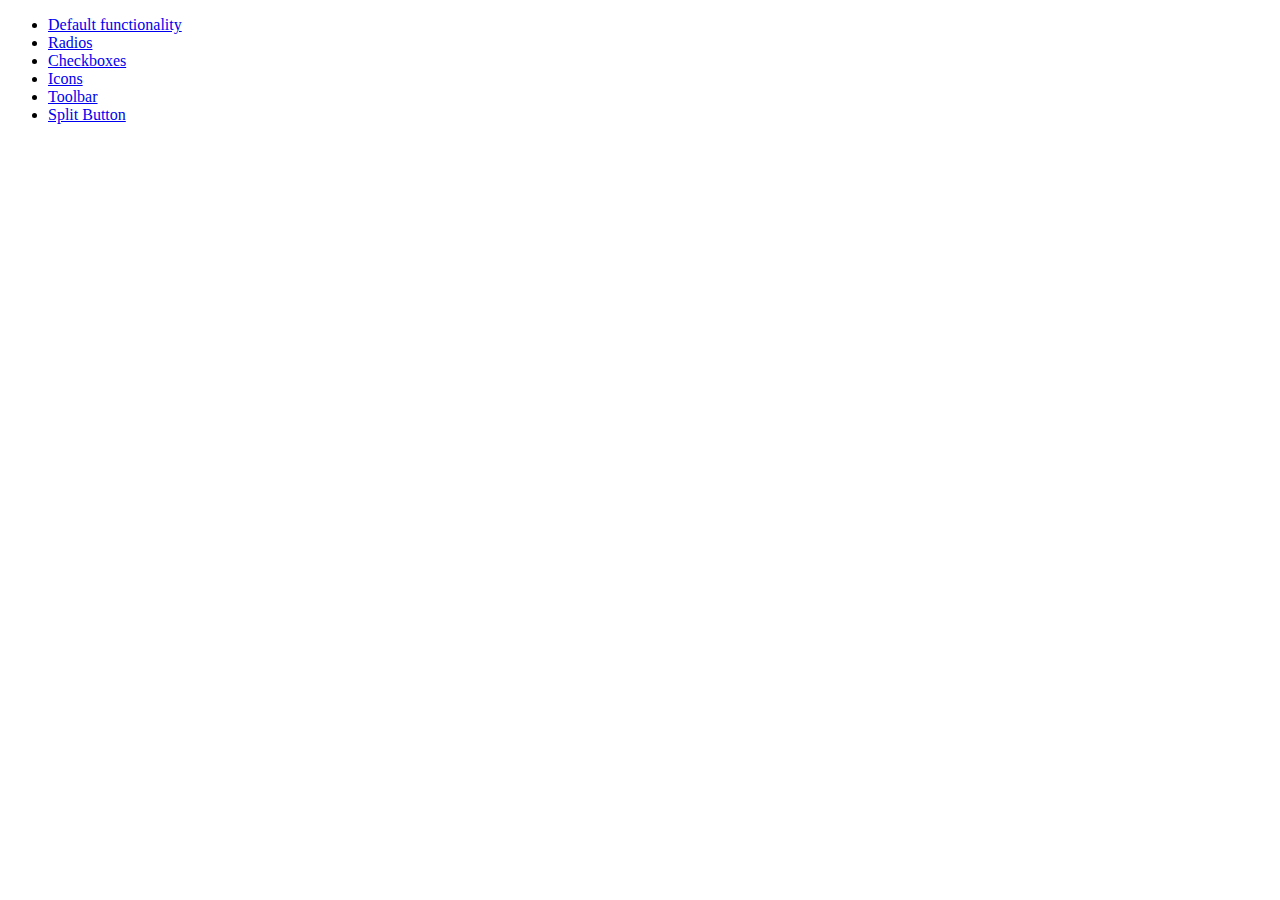
<file: pub/jquery-ui/development-bundle/demos/button/index.html>
<!doctype html>
<html lang="en">
<head>
	<meta charset="utf-8">
	<title>jQuery UI Button Demos</title>
</head>
<body>

<ul>
	<li><a href="default.html">Default functionality</a></li>
	<li><a href="radio.html">Radios</a></li>
	<li><a href="checkbox.html">Checkboxes</a></li>
	<li><a href="icons.html">Icons</a></li>
	<li><a href="toolbar.html">Toolbar</a></li>
	<li><a href="splitbutton.html">Split Button</a></li>
</ul>

</body>
</html>
</file>
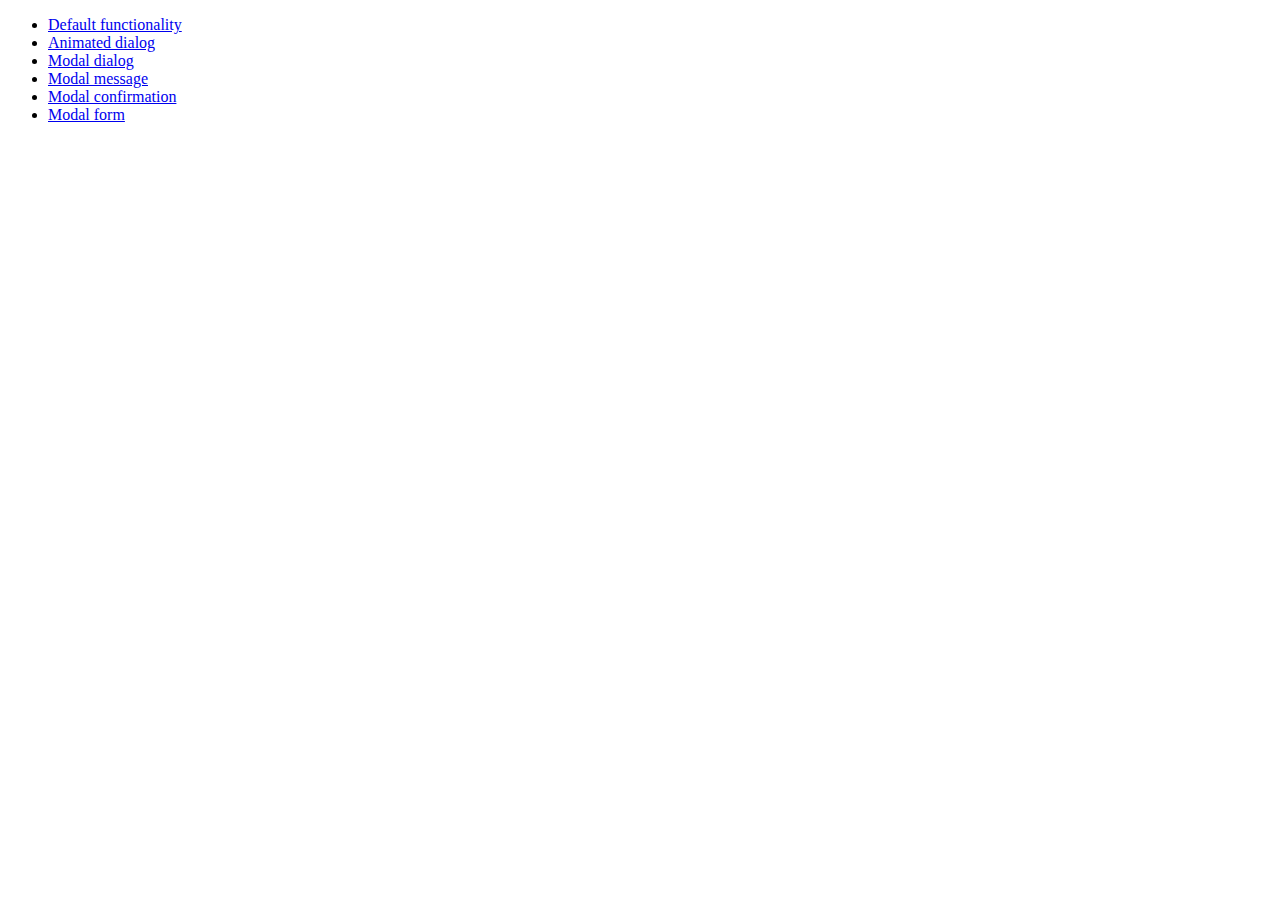
<file: pub/jquery-ui/development-bundle/demos/dialog/index.html>
<!doctype html>
<html lang="en">
<head>
	<meta charset="utf-8">
	<title>jQuery UI Dialog Demos</title>
</head>
<body>

<ul>
	<li><a href="default.html">Default functionality</a></li>
	<li><a href="animated.html">Animated dialog</a></li>
	<li><a href="modal.html">Modal dialog</a></li>
	<li><a href="modal-message.html">Modal message</a></li>
	<li><a href="modal-confirmation.html">Modal confirmation</a></li>
	<li><a href="modal-form.html">Modal form</a></li>
</ul>

</body>
</html>
</file>
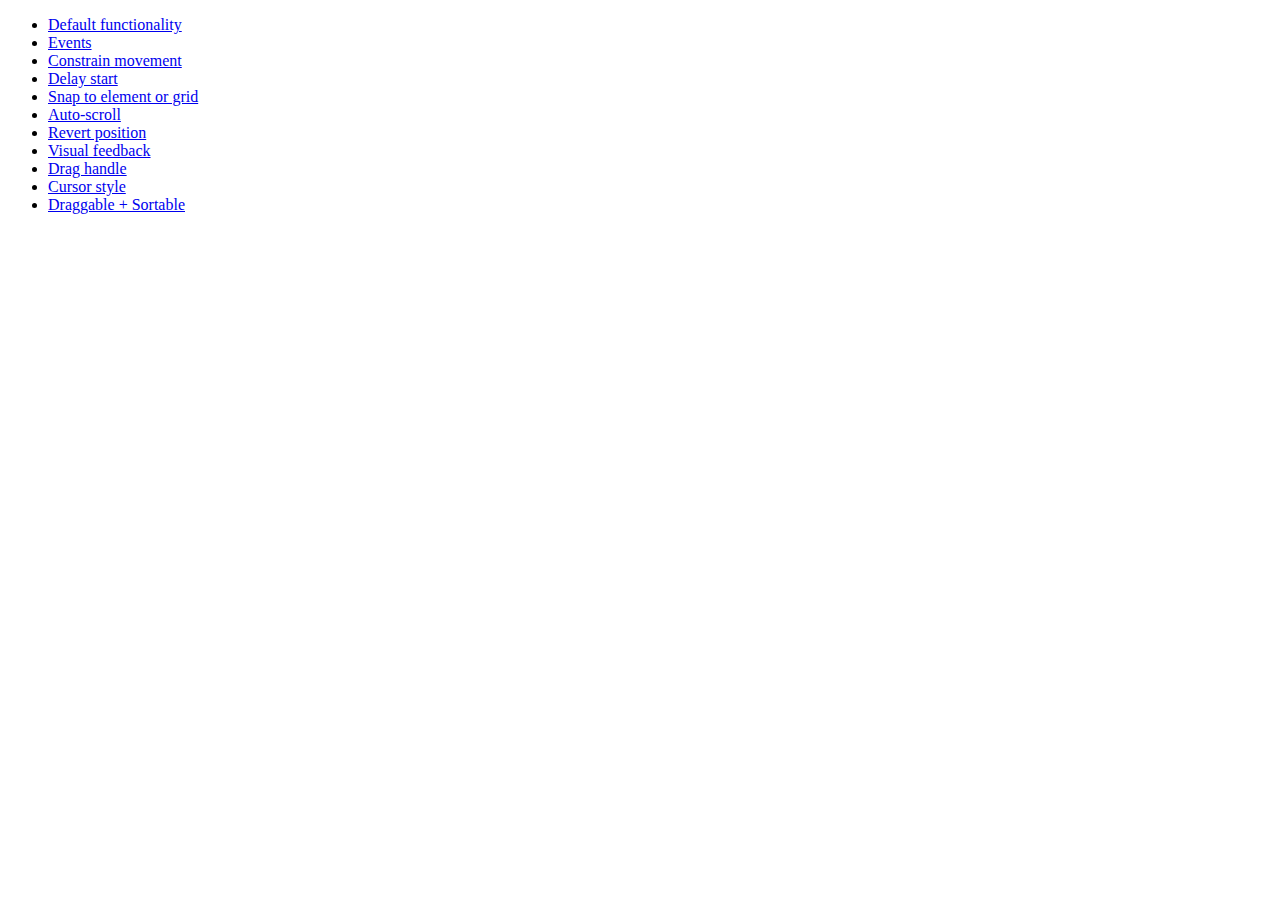
<file: pub/jquery-ui/development-bundle/demos/draggable/index.html>
<!doctype html>
<html lang="en">
<head>
	<meta charset="utf-8">
	<title>jQuery UI Draggable Demos</title>
</head>
<body>

<ul>
	<li><a href="default.html">Default functionality</a></li>
	<li><a href="events.html">Events</a></li>
	<li><a href="constrain-movement.html">Constrain movement</a></li>
	<li><a href="delay-start.html">Delay start</a></li>
	<li><a href="snap-to.html">Snap to element or grid</a></li>
	<li><a href="scroll.html">Auto-scroll</a></li>
	<li><a href="revert.html">Revert position</a></li>
	<li><a href="visual-feedback.html">Visual feedback</a></li>
	<li><a href="handle.html">Drag handle</a></li>
	<li><a href="cursor-style.html">Cursor style</a></li>
	<li><a href="sortable.html">Draggable + Sortable</a></li>
</ul>

</body>
</html>
</file>
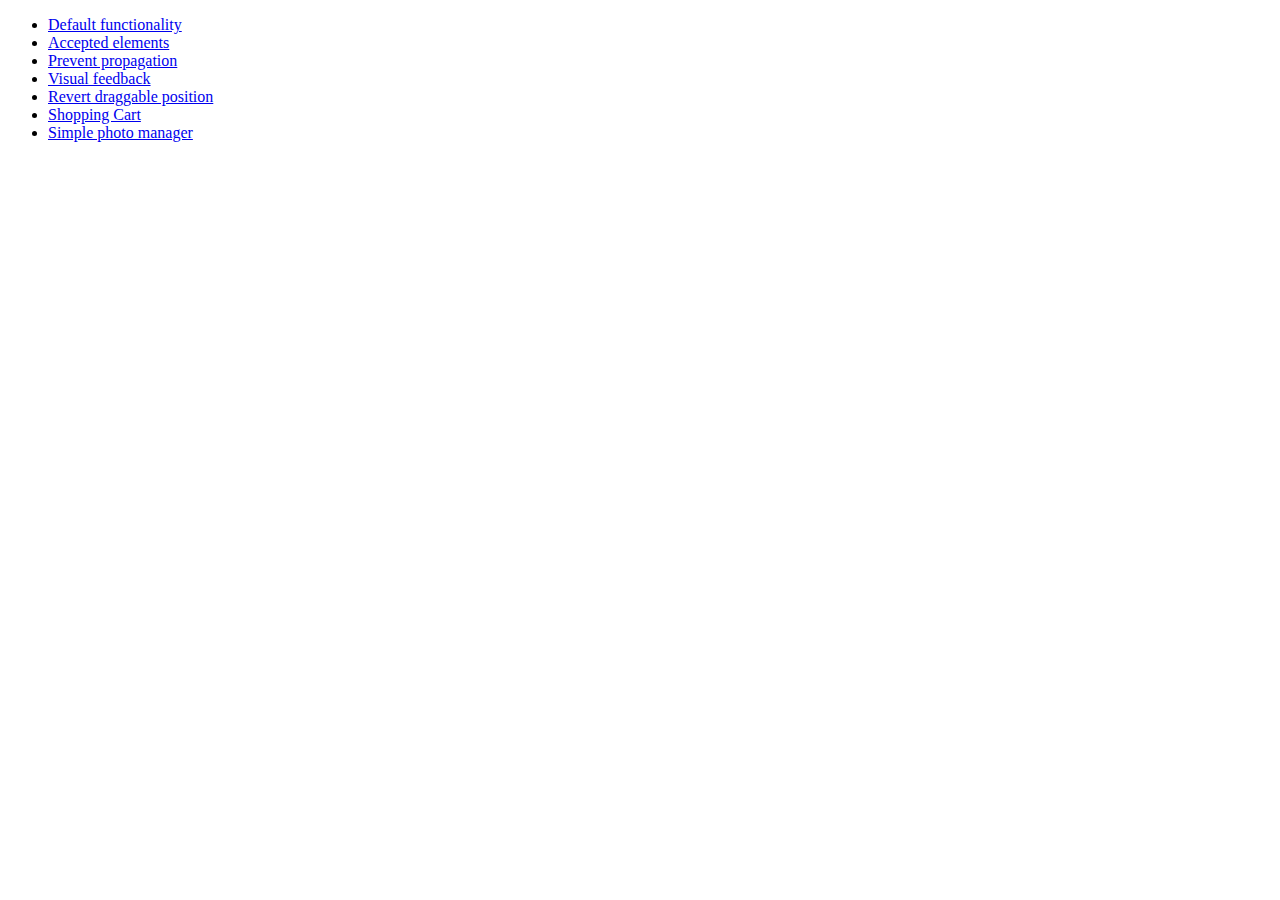
<file: pub/jquery-ui/development-bundle/demos/droppable/index.html>
<!doctype html>
<html lang="en">
<head>
	<meta charset="utf-8">
	<title>jQuery UI Droppable Demos</title>
</head>
<body>

<ul>
	<li><a href="default.html">Default functionality</a></li>
	<li><a href="accepted-elements.html">Accepted elements</a></li>
	<li><a href="propagation.html">Prevent propagation</a></li>
	<li><a href="visual-feedback.html">Visual feedback</a></li>
	<li><a href="revert.html">Revert draggable position</a></li>
	<li><a href="shopping-cart.html">Shopping Cart</a></li>
	<li><a href="photo-manager.html">Simple photo manager</a></li>
</ul>

</body>
</html>
</file>
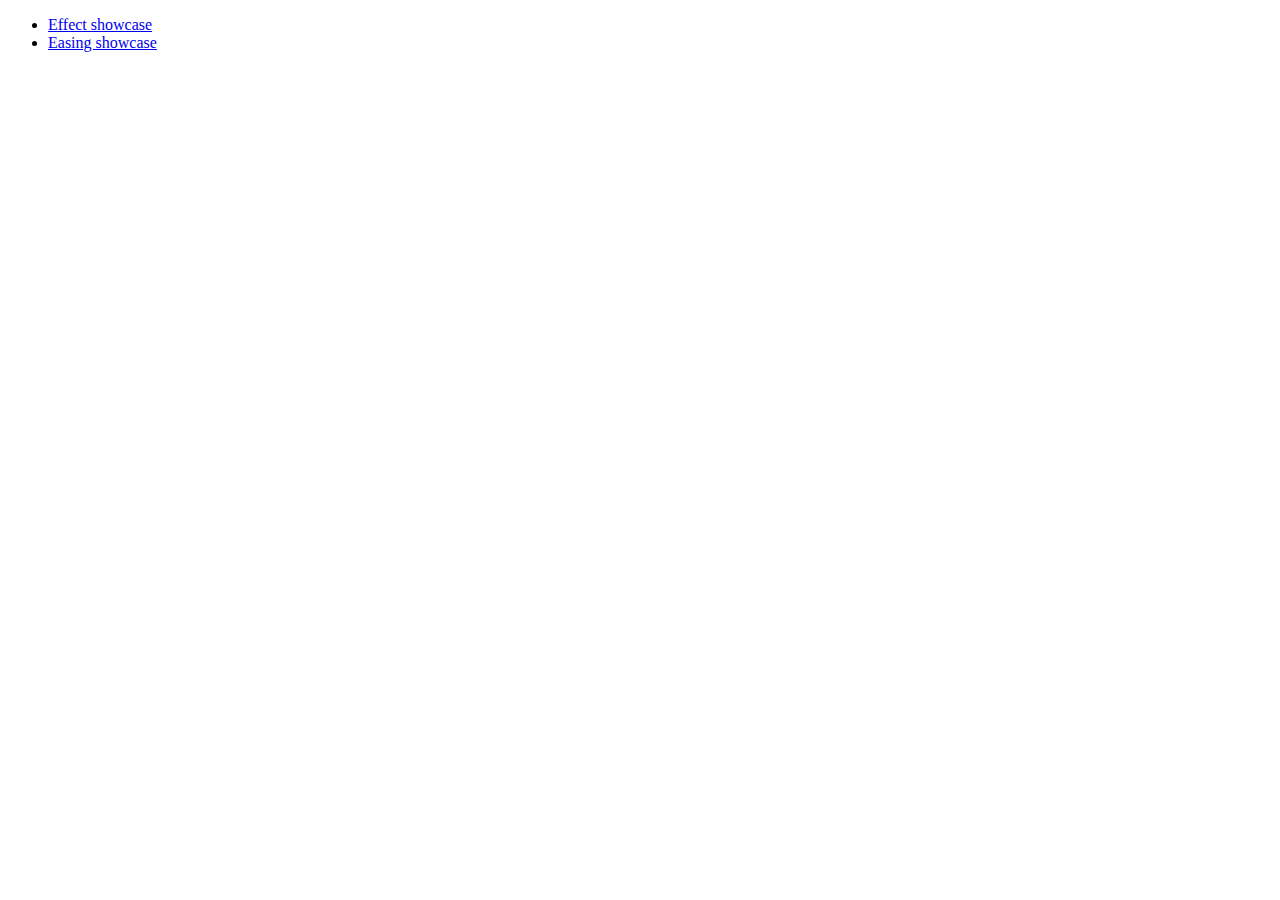
<file: pub/jquery-ui/development-bundle/demos/effect/index.html>
<!doctype html>
<html lang="en">
<head>
	<meta charset="utf-8">
	<title>jQuery UI Effects Demos</title>
</head>
<body>

<ul>
	<li><a href="default.html">Effect showcase</a></li>
	<li><a href="easing.html">Easing showcase</a></li>
</ul>

</body>
</html>
</file>
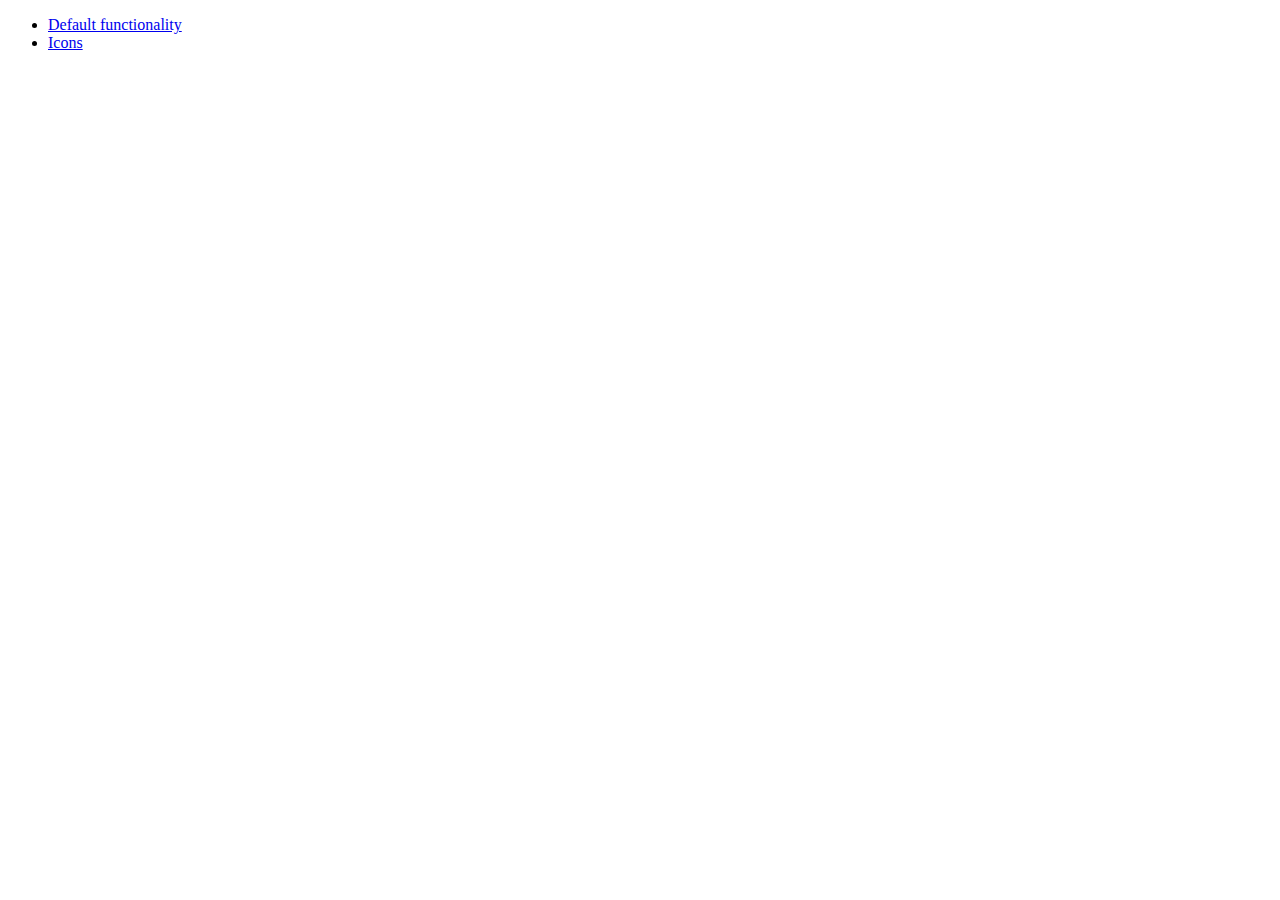
<file: pub/jquery-ui/development-bundle/demos/menu/index.html>
<!doctype html>
<html lang="en">
<head>
	<meta charset="utf-8">
	<title>jQuery UI Menu Demos</title>
</head>
<body>

<ul>
	<li><a href="default.html">Default functionality</a></li>
	<li><a href="icons.html">Icons</a></li>
</ul>

</body>
</html>
</file>
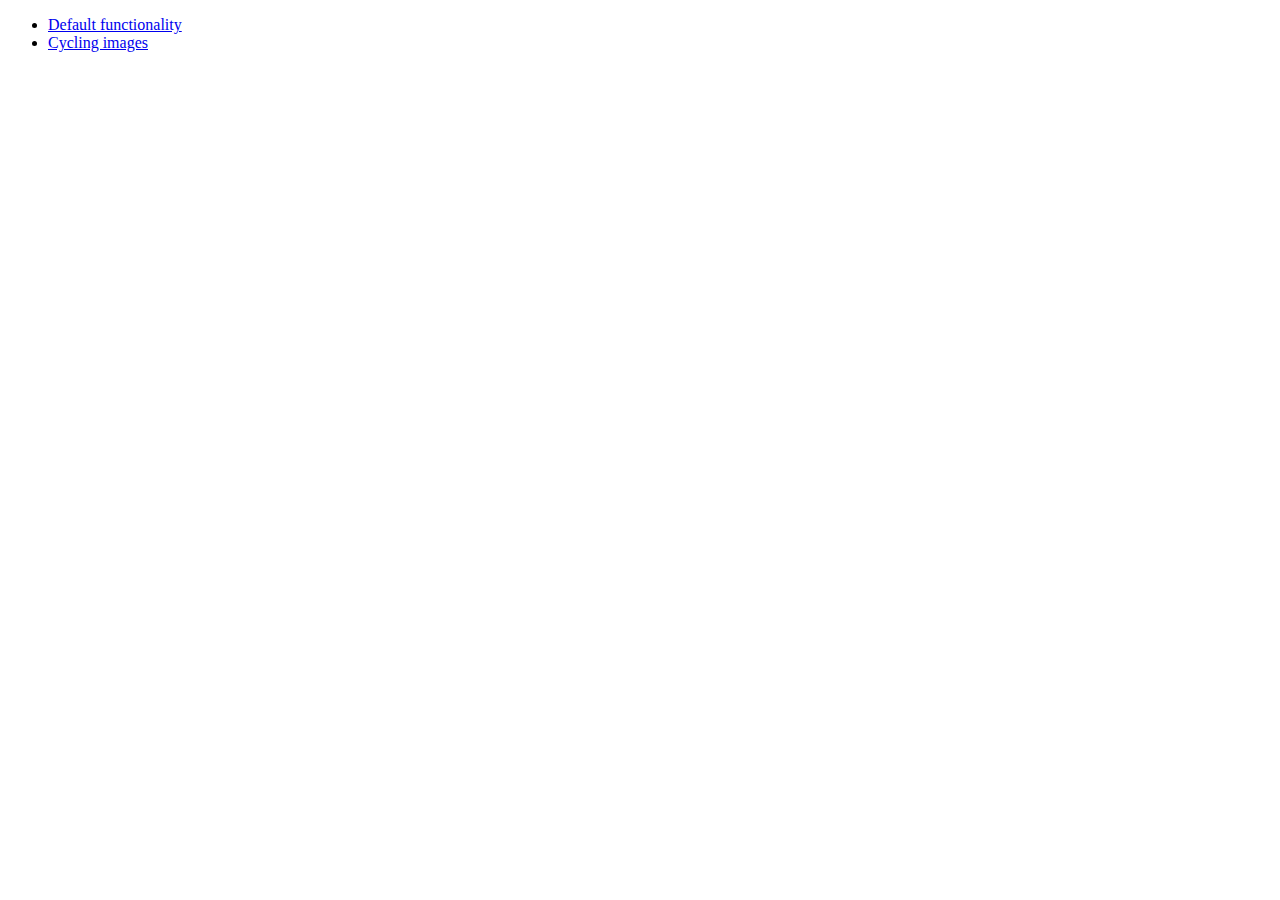
<file: pub/jquery-ui/development-bundle/demos/position/index.html>
<!doctype html>
<html lang="en">
<head>
	<meta charset="utf-8">
	<title>jQuery UI Position Demo</title>
</head>
<body>

<ul>
	<li><a href="default.html">Default functionality</a></li>
	<li><a href="cycler.html">Cycling images</a></li>
</ul>

</body>
</html>
</file>
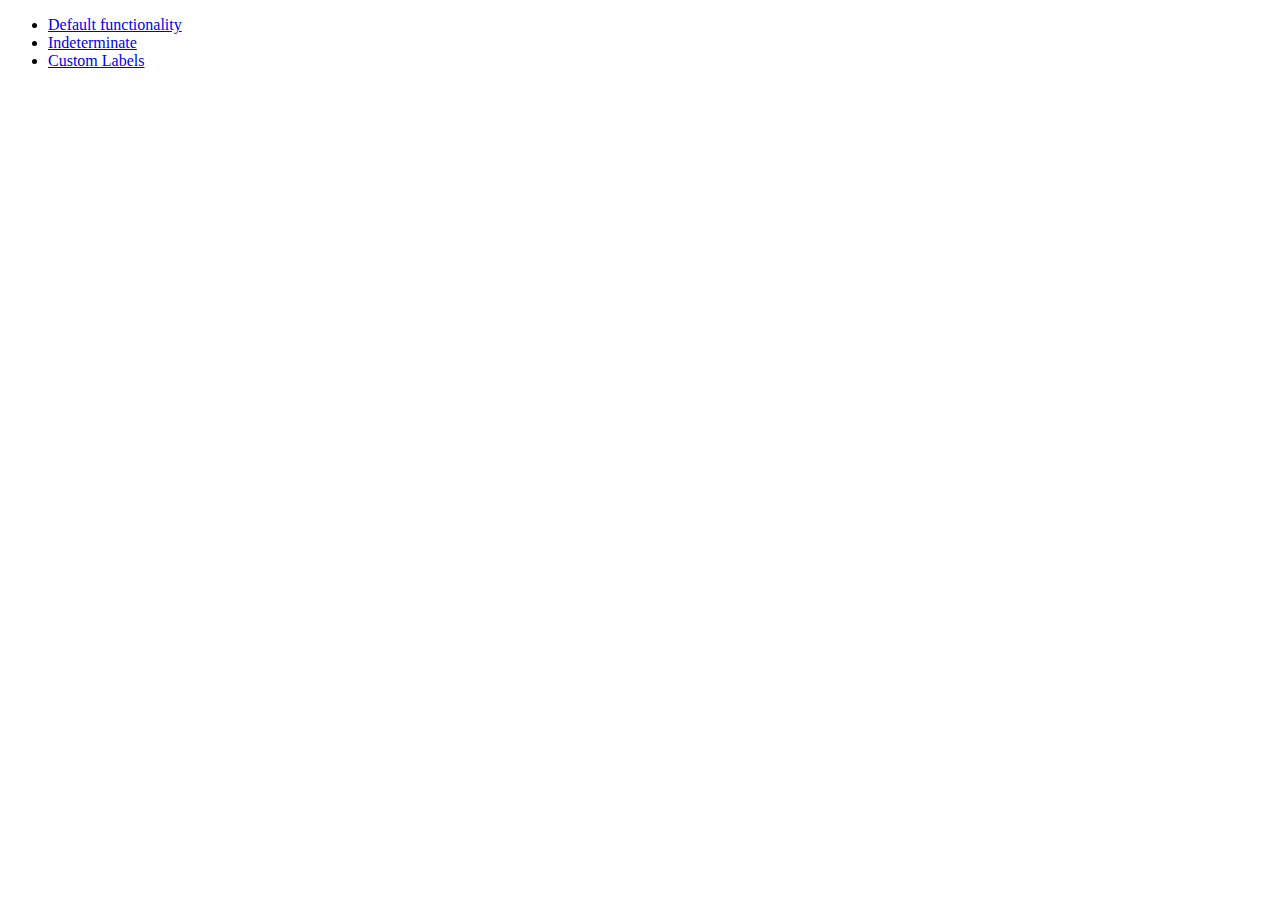
<file: pub/jquery-ui/development-bundle/demos/progressbar/index.html>
<!doctype html>
<html lang="en">
<head>
	<meta charset="utf-8">
	<title>jQuery UI Progressbar Demos</title>
</head>
<body>

<ul>
	<li><a href="default.html">Default functionality</a></li>
	<li><a href="indeterminate.html">Indeterminate</a></li>
	<li><a href="label.html">Custom Labels</a></li>
</ul>

</body>
</html>
</file>
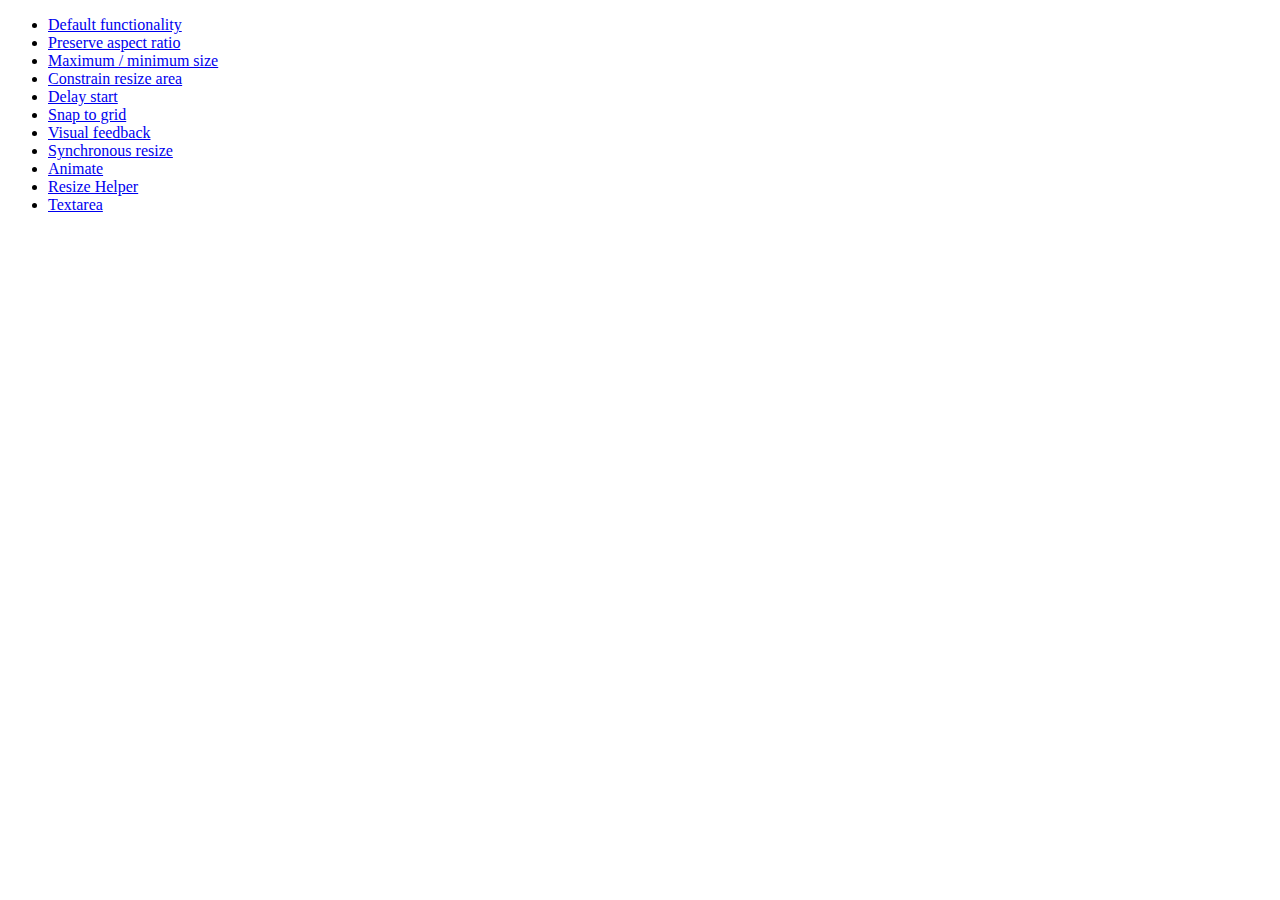
<file: pub/jquery-ui/development-bundle/demos/resizable/index.html>
<!doctype html>
<html lang="en">
<head>
	<meta charset="utf-8">
	<title>jQuery UI Resizable Demos</title>
</head>
<body>

<ul>
	<li><a href="default.html">Default functionality</a></li>
	<li><a href="aspect-ratio.html">Preserve aspect ratio</a></li>
	<li><a href="max-min.html">Maximum / minimum size</a></li>
	<li><a href="constrain-area.html">Constrain resize area</a></li>
	<li><a href="delay-start.html">Delay start</a></li>
	<li><a href="snap-to-grid.html">Snap to grid</a></li>
	<li><a href="visual-feedback.html">Visual feedback</a></li>
	<li><a href="synchronous-resize.html">Synchronous resize</a></li>
	<li><a href="animate.html">Animate</a></li>
	<li><a href="helper.html">Resize Helper</a></li>
	<li><a href="textarea.html">Textarea</a></li>
</ul>

</body>
</html>
</file>
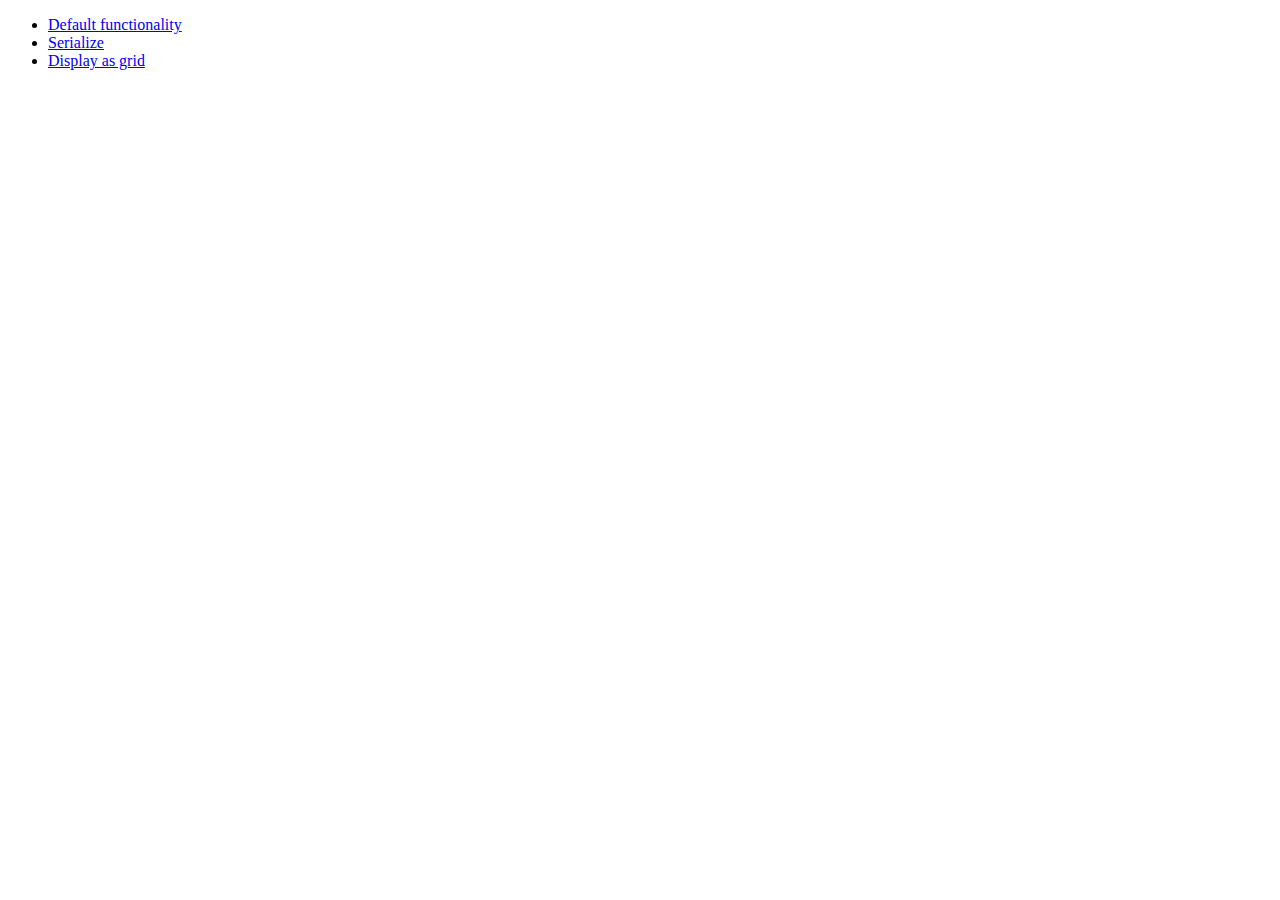
<file: pub/jquery-ui/development-bundle/demos/selectable/index.html>
<!doctype html>
<html lang="en">
<head>
	<meta charset="utf-8">
	<title>jQuery UI Selectable Demos</title>
</head>
<body>

<ul>
	<li><a href="default.html">Default functionality</a></li>
	<li><a href="serialize.html">Serialize</a></li>
	<li><a href="display-grid.html">Display as grid</a></li>
</ul>

</body>
</html>
</file>
<file: pub/style.css>
input, textarea { 
	padding: 9px;
	border: solid 1px #E5E5E5;
	outline: 0;
	font: normal 13px/100% Verdana, Tahoma, sans-serif;
	width: 200px;
	background: #FFFFFF url('bg_form.png') left top repeat-x;
	background: -webkit-gradient(linear, left top, left 25, from(#FFFFFF), color-stop(4%, #EEEEEE), to(#FFFFFF));
	background: -moz-linear-gradient(top, #FFFFFF, #EEEEEE 1px, #FFFFFF 25px);
	box-shadow: rgba(0,0,0, 0.1) 0px 0px 8px;
	-moz-box-shadow: rgba(0,0,0, 0.1) 0px 0px 8px;
	-webkit-box-shadow: rgba(0,0,0, 0.1) 0px 0px 8px;
	}

textarea { 
	width: 400px;
	max-width: 400px;
	height: 150px;
	line-height: 150%;
	}

input:hover, textarea:hover,
input:focus, textarea:focus { 
	border-color: #C9C9C9; 
	-webkit-box-shadow: rgba(0, 0, 0, 0.15) 0px 0px 8px;
	}

.form label { 
	margin-left: 10px; 
	color: #999999; 
	}

.submit input {
	width: auto;
	padding: 9px 15px;
	background: #617798;
	border: 0;
	font-size: 14px;
	color: #FFFFFF;
	-moz-border-radius: 5px;
	-webkit-border-radius: 5px;
	
}
</file>
